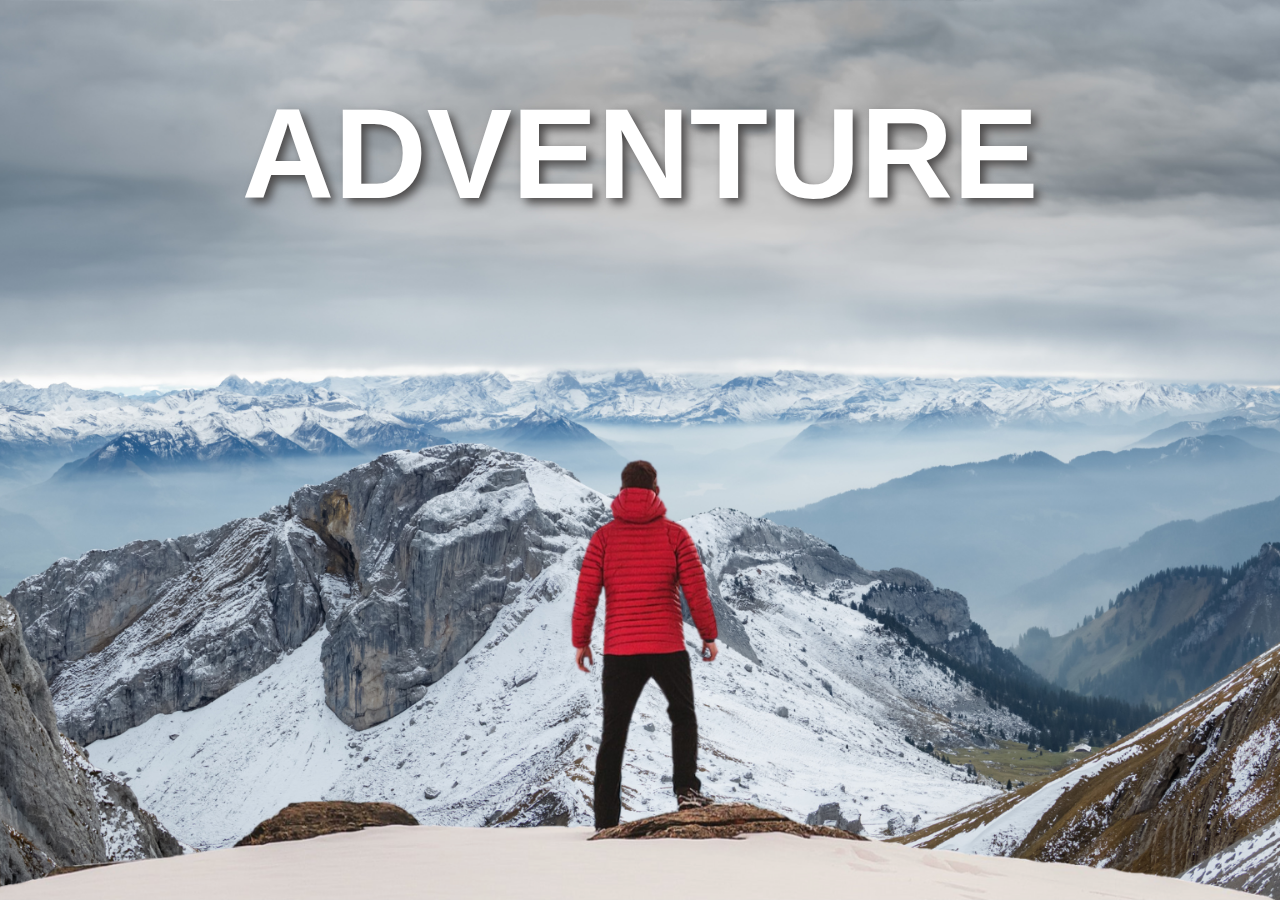
<file: index.html>
<!DOCTYPE html>
<html lang="en">
<head>
    <meta charset="UTF-8">
    <meta http-equiv="X-UA-Compatible" content="IE=edge">
    <meta name="viewport" content="width=device-width, initial-scale=1.0">
    <title>Parallex Website</title>
    <link rel="stylesheet" href="styles.css">
</head>
<body>
    
    <div id="wrapper">
       <div class="container">
            <img src="background.png" class="background">
            <img src="foreground.png" class="foreground">
            <h1>ADVENTURE</h1>
            
       </div> 

       <section>
            <h2 class="secHeading">Adventure Time</h2>
            <p class="text">
                Lorem ipsum dolor sit amet consectetur, adipisicing elit. Qui necessitatibus commodi alias? Veritatis, eligendi nisi. Amet exercitationem, recusandae dolore corrupti laborum aperiam repellendus natus voluptatem quam atque aliquam beatae. Odit deserunt nisi optio eveniet? Aliquam possimus molestiae, ullam illum accusamus autem accusantium! Voluptate laboriosam eum saepe ex veritatis est? Numquam eaque autem labore provident dolorum, velit omnis mollitia eos adipisci! 
                <br><br>
                Lorem, ipsum dolor sit amet consectetur adipisicing elit. Ad, itaque hic tempore rem eveniet sed repudiandae molestiae magnam aut quod consequatur, harum, totam beatae fugiat ipsam? Explicabo, blanditiis quod similique fugiat fugit ea expedita deleniti doloribus, delectus perferendis, tempore amet maiores libero sapiente voluptatem reprehenderit? Illum alias commodi cupiditate corporis mollitia ab quaerat, ipsum est excepturi vitae a sunt optio.
            </p>

            <div class="bg bg1">
                <h2 class="desc">BIKING</h2>
            </div>
            <p class="text">
                Lorem ipsum dolor sit amet consectetur, adipisicing elit. Qui necessitatibus commodi alias? Veritatis, eligendi nisi. Amet exercitationem, recusandae dolore corrupti laborum aperiam repellendus natus voluptatem quam atque aliquam beatae. Odit deserunt nisi optio eveniet? Aliquam possimus molestiae, ullam illum accusamus autem accusantium! Voluptate laboriosam eum saepe ex veritatis est? Numquam eaque autem labore provident dolorum, velit omnis mollitia eos adipisci! 
                <br><br>
                Lorem, ipsum dolor sit amet consectetur adipisicing elit. Ad, itaque hic tempore rem eveniet sed repudiandae molestiae magnam aut quod consequatur, harum, totam beatae fugiat ipsam? Explicabo, blanditiis quod similique fugiat fugit ea expedita deleniti doloribus, delectus perferendis, tempore amet maiores libero sapiente voluptatem reprehenderit? Illum alias commodi cupiditate corporis mollitia ab quaerat, ipsum est excepturi vitae a sunt optio.
            </p>

            <div class="bg bg2">
                <h2 class="desc">PARA GLIDING</h2>
            </div>
            <p class="text">
                Lorem ipsum dolor sit amet consectetur, adipisicing elit. Qui necessitatibus commodi alias? Veritatis, eligendi nisi. Amet exercitationem, recusandae dolore corrupti laborum aperiam repellendus natus voluptatem quam atque aliquam beatae. Odit deserunt nisi optio eveniet? Aliquam possimus molestiae, ullam illum accusamus autem accusantium! Voluptate laboriosam eum saepe ex veritatis est? Numquam eaque autem labore provident dolorum, velit omnis mollitia eos adipisci! 
                <br><br>
                Lorem, ipsum dolor sit amet consectetur adipisicing elit. Ad, itaque hic tempore rem eveniet sed repudiandae molestiae magnam aut quod consequatur, harum, totam beatae fugiat ipsam? Explicabo, blanditiis quod similique fugiat fugit ea expedita deleniti doloribus, delectus perferendis, tempore amet maiores libero sapiente voluptatem reprehenderit? Illum alias commodi cupiditate corporis mollitia ab quaerat, ipsum est excepturi vitae a sunt optio.
            </p>

            <div class="bg bg3">
                <h2 class="desc">SURFING</h2>
            </div>
            <p class="text">
                Lorem ipsum dolor sit amet consectetur, adipisicing elit. Qui necessitatibus commodi alias? Veritatis, eligendi nisi. Amet exercitationem, recusandae dolore corrupti laborum aperiam repellendus natus voluptatem quam atque aliquam beatae. Odit deserunt nisi optio eveniet? Aliquam possimus molestiae, ullam illum accusamus autem accusantium! Voluptate laboriosam eum saepe ex veritatis est? Numquam eaque autem labore provident dolorum, velit omnis mollitia eos adipisci! 
                <br><br>
                Lorem, ipsum dolor sit amet consectetur adipisicing elit. Ad, itaque hic tempore rem eveniet sed repudiandae molestiae magnam aut quod consequatur, harum, totam beatae fugiat ipsam? Explicabo, blanditiis quod similique fugiat fugit ea expedita deleniti doloribus, delectus perferendis, tempore amet maiores libero sapiente voluptatem reprehenderit? Illum alias commodi cupiditate corporis mollitia ab quaerat, ipsum est excepturi vitae a sunt optio.
            </p>

            <div class="bg bg4">
                <h2 class="desc">ADVANCING EDUCATION</h2>
            </div>
            <p class="text">
                Lorem ipsum dolor sit amet consectetur, adipisicing elit. Qui necessitatibus commodi alias? Veritatis, eligendi nisi. Amet exercitationem, recusandae dolore corrupti laborum aperiam repellendus natus voluptatem quam atque aliquam beatae. Odit deserunt nisi optio eveniet? Aliquam possimus molestiae, ullam illum accusamus autem accusantium! Voluptate laboriosam eum saepe ex veritatis est? Numquam eaque autem labore provident dolorum, velit omnis mollitia eos adipisci! 
                <br><br>
                Lorem, ipsum dolor sit amet consectetur adipisicing elit. Ad, itaque hic tempore rem eveniet sed repudiandae molestiae magnam aut quod consequatur, harum, totam beatae fugiat ipsam? Explicabo, blanditiis quod similique fugiat fugit ea expedita deleniti doloribus, delectus perferendis, tempore amet maiores libero sapiente voluptatem reprehenderit? Illum alias commodi cupiditate corporis mollitia ab quaerat, ipsum est excepturi vitae a sunt optio.
            </p>

       </section>


    </div>

</body>
</html>
</file>
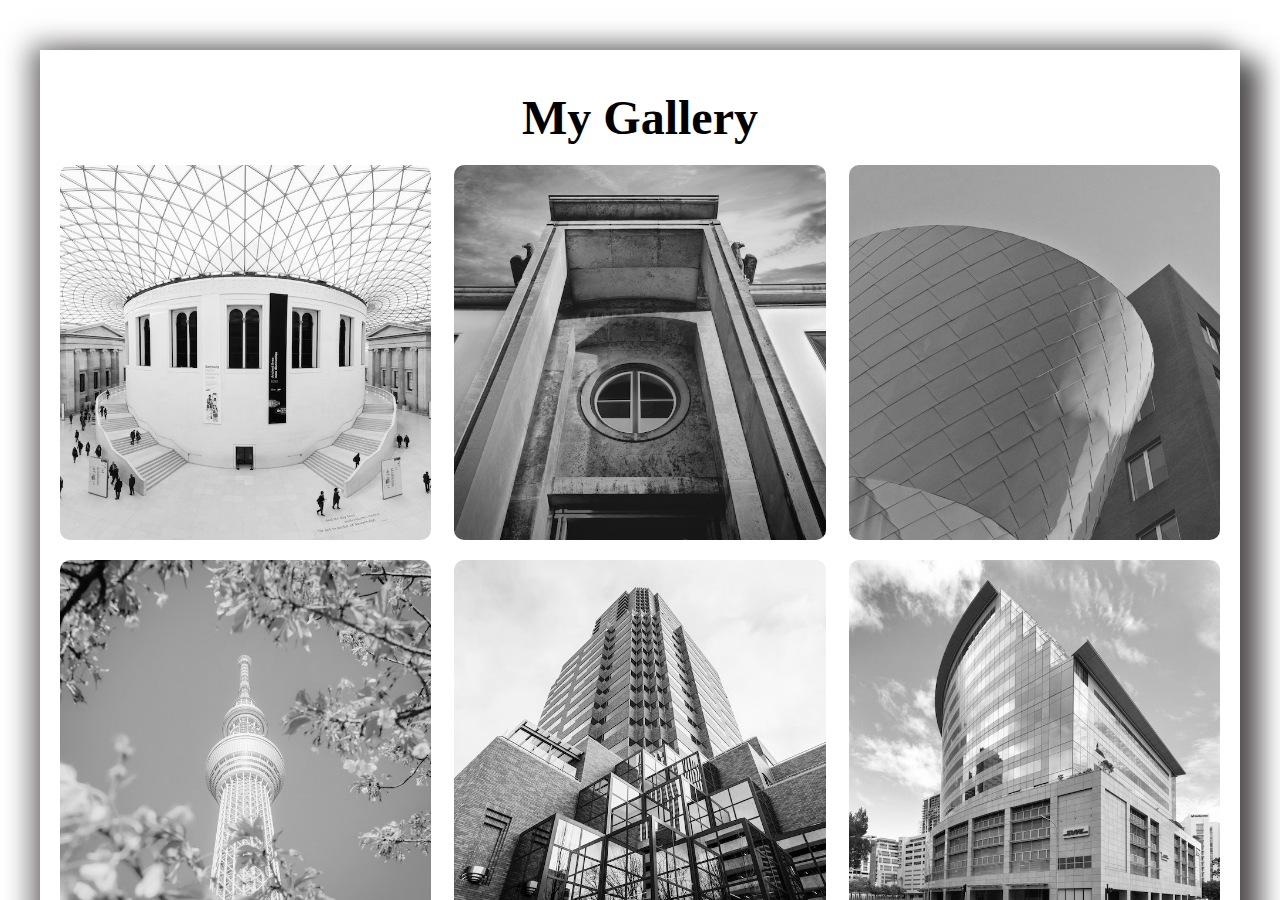
<file: ImageGallery/index.html>
<!DOCTYPE html>
<html lang="en">
<head>
  <meta charset="UTF-8">
  <meta http-equiv="X-UA-Compatible" content="IE=edge">
  <meta name="viewport" content="width=device-width, initial-scale=1.0">
  <title>Image Gallery</title>
  <link rel="stylesheet" href="styles.css">
</head>
<body>
  <div id="wrapper">

    <div class="container">
      <h1>My Gallery</h1>
      
      <div class="gallery">
        
        <figure class="card">
          <img src="assets/image1.jpg" alt="">
          <figcaption>image1</figcaption>
        </figure>
        <figure class="card">
          <img src="assets/image2.jpeg" alt="">
          <figcaption>image2</figcaption>
        </figure>
        <figure class="card">
          <img src="assets/image3.jpeg" alt="">
          <figcaption>image3</figcaption>
        </figure>
        <figure class="card">
          <img src="assets/image4.jpeg" alt="">
          <figcaption>image4</figcaption>
        </figure>
        <figure class="card">
          <img src="assets/image5.jpeg" alt="">
          <figcaption>image5</figcaption>
        </figure>
        <figure class="card">
          <img src="assets/image6.jpeg" alt="">
          <figcaption>image6</figcaption>
        </figure>
        <figure class="card">
          <img src="assets/image7.jpeg" alt="">
          <figcaption>image7</figcaption>
        </figure>
        <figure class="card">
          <img src="assets/image8.jpeg" alt="">
          <figcaption>image8</figcaption>
        </figure>
        <figure class="card">
          <img src="assets/image9.jpeg" alt="">
          <figcaption>image9</figcaption>
        </figure>
      </div>
    </div>

  
  </div>
</body>
</html>
</file>
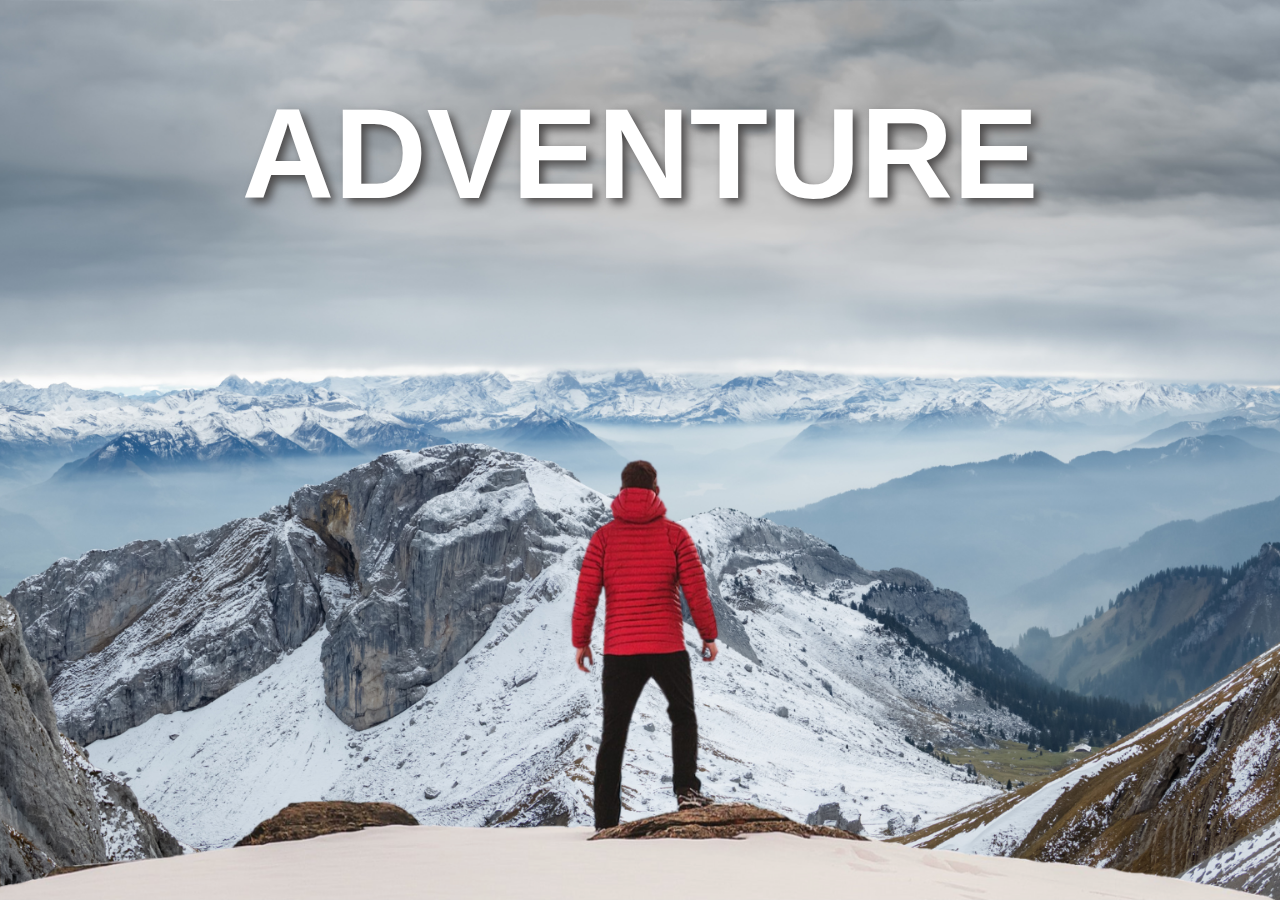
<file: ParallaxEffect/index.html>
<!DOCTYPE html>
<html lang="en">
<head>
    <meta charset="UTF-8">
    <meta http-equiv="X-UA-Compatible" content="IE=edge">
    <meta name="viewport" content="width=device-width, initial-scale=1.0">
    <title>Parallex Website</title>
    <link rel="stylesheet" href="styles.css">

</head>
<body>
    
    <div id="wrapper">
       <div class="container">
            <img src="background.png" class="background">
            <img src="foreground.png" class="foreground">
            <h1>ADVENTURE</h1>
            
       </div> 

       <section>
            <h2 class="secHeading">Adventure Time</h2>
            <p class="text">
                Lorem ipsum dolor sit amet consectetur, adipisicing elit. Qui necessitatibus commodi alias? Veritatis, eligendi nisi. Amet exercitationem, recusandae dolore corrupti laborum aperiam repellendus natus voluptatem quam atque aliquam beatae. Odit deserunt nisi optio eveniet? Aliquam possimus molestiae, ullam illum accusamus autem accusantium! Voluptate laboriosam eum saepe ex veritatis est? Numquam eaque autem labore provident dolorum, velit omnis mollitia eos adipisci! 
                <br><br>
                Lorem, ipsum dolor sit amet consectetur adipisicing elit. Ad, itaque hic tempore rem eveniet sed repudiandae molestiae magnam aut quod consequatur, harum, totam beatae fugiat ipsam? Explicabo, blanditiis quod similique fugiat fugit ea expedita deleniti doloribus, delectus perferendis, tempore amet maiores libero sapiente voluptatem reprehenderit? Illum alias commodi cupiditate corporis mollitia ab quaerat, ipsum est excepturi vitae a sunt optio.
            </p>

            <div class="bg bg1">
                <h2 class="desc">BIKING</h2>
            </div>
            <p class="text">
                Lorem ipsum dolor sit amet consectetur, adipisicing elit. Qui necessitatibus commodi alias? Veritatis, eligendi nisi. Amet exercitationem, recusandae dolore corrupti laborum aperiam repellendus natus voluptatem quam atque aliquam beatae. Odit deserunt nisi optio eveniet? Aliquam possimus molestiae, ullam illum accusamus autem accusantium! Voluptate laboriosam eum saepe ex veritatis est? Numquam eaque autem labore provident dolorum, velit omnis mollitia eos adipisci! 
                <br><br>
                Lorem, ipsum dolor sit amet consectetur adipisicing elit. Ad, itaque hic tempore rem eveniet sed repudiandae molestiae magnam aut quod consequatur, harum, totam beatae fugiat ipsam? Explicabo, blanditiis quod similique fugiat fugit ea expedita deleniti doloribus, delectus perferendis, tempore amet maiores libero sapiente voluptatem reprehenderit? Illum alias commodi cupiditate corporis mollitia ab quaerat, ipsum est excepturi vitae a sunt optio.
            </p>

            <div class="bg bg2">
                <h2 class="desc">PARA GLIDING</h2>
            </div>
            <p class="text">
                Lorem ipsum dolor sit amet consectetur, adipisicing elit. Qui necessitatibus commodi alias? Veritatis, eligendi nisi. Amet exercitationem, recusandae dolore corrupti laborum aperiam repellendus natus voluptatem quam atque aliquam beatae. Odit deserunt nisi optio eveniet? Aliquam possimus molestiae, ullam illum accusamus autem accusantium! Voluptate laboriosam eum saepe ex veritatis est? Numquam eaque autem labore provident dolorum, velit omnis mollitia eos adipisci! 
                <br><br>
                Lorem, ipsum dolor sit amet consectetur adipisicing elit. Ad, itaque hic tempore rem eveniet sed repudiandae molestiae magnam aut quod consequatur, harum, totam beatae fugiat ipsam? Explicabo, blanditiis quod similique fugiat fugit ea expedita deleniti doloribus, delectus perferendis, tempore amet maiores libero sapiente voluptatem reprehenderit? Illum alias commodi cupiditate corporis mollitia ab quaerat, ipsum est excepturi vitae a sunt optio.
            </p>

            <div class="bg bg3">
                <h2 class="desc">SURFING</h2>
            </div>
            <p class="text">
                Lorem ipsum dolor sit amet consectetur, adipisicing elit. Qui necessitatibus commodi alias? Veritatis, eligendi nisi. Amet exercitationem, recusandae dolore corrupti laborum aperiam repellendus natus voluptatem quam atque aliquam beatae. Odit deserunt nisi optio eveniet? Aliquam possimus molestiae, ullam illum accusamus autem accusantium! Voluptate laboriosam eum saepe ex veritatis est? Numquam eaque autem labore provident dolorum, velit omnis mollitia eos adipisci! 
                <br><br>
                Lorem, ipsum dolor sit amet consectetur adipisicing elit. Ad, itaque hic tempore rem eveniet sed repudiandae molestiae magnam aut quod consequatur, harum, totam beatae fugiat ipsam? Explicabo, blanditiis quod similique fugiat fugit ea expedita deleniti doloribus, delectus perferendis, tempore amet maiores libero sapiente voluptatem reprehenderit? Illum alias commodi cupiditate corporis mollitia ab quaerat, ipsum est excepturi vitae a sunt optio.
            </p>

            <div class="bg bg4">
                <h2 class="desc">ADVANCING EDUCATION</h2>
            </div>
            <p class="text">
                Lorem ipsum dolor sit amet consectetur, adipisicing elit. Qui necessitatibus commodi alias? Veritatis, eligendi nisi. Amet exercitationem, recusandae dolore corrupti laborum aperiam repellendus natus voluptatem quam atque aliquam beatae. Odit deserunt nisi optio eveniet? Aliquam possimus molestiae, ullam illum accusamus autem accusantium! Voluptate laboriosam eum saepe ex veritatis est? Numquam eaque autem labore provident dolorum, velit omnis mollitia eos adipisci! 
                <br><br>
                Lorem, ipsum dolor sit amet consectetur adipisicing elit. Ad, itaque hic tempore rem eveniet sed repudiandae molestiae magnam aut quod consequatur, harum, totam beatae fugiat ipsam? Explicabo, blanditiis quod similique fugiat fugit ea expedita deleniti doloribus, delectus perferendis, tempore amet maiores libero sapiente voluptatem reprehenderit? Illum alias commodi cupiditate corporis mollitia ab quaerat, ipsum est excepturi vitae a sunt optio.
            </p>

       </section>


    </div>

</body>
</html>
</file>
<file: styles.css>
*{
    margin: 0;
    padding: 0;
    box-sizing: border-box;
    font-family:'Franklin Gothic Medium', 'Arial Narrow', Arial, sans-serif;
}


#wrapper{
    height: 100vh;
    overflow-x: hidden;
    overflow-y: auto;
    perspective: 10px;
}


.container{
    position: relative;
    display: flex;
    justify-content: center;
    align-items: center;
    transform-style: preserve-3d;
    z-index: -1;
    height: 100%;
}


.background,.foreground{
    position: absolute;
    height: 100%;
    width: 100%;
    z-index: -1;
    object-fit: cover;
}


.background{
    transform: translateZ(-40px) scale(5);
}


.foreground{
    transform: translateZ(-20px) scale(3);
}


h1{
    position: absolute;
    top: 5rem;
    font-size: 8rem;
    color: rgb(255, 255, 255);
    text-shadow: 5px 5px 10px rgb(75, 73, 73);
}


section{
    background-color: rgb(45, 45, 45);
    color: aliceblue;
    padding: 5rem 0;  
}


.secHeading{
    font-size: 6rem;
    padding: 0 10rem;

}


.bg1{
    background-image:url(sport-1.jpg);
}


.bg2{
    background-image:url(sport-2.jpg);
}


.bg3{
    background-image:url(sport-3.jpg);
}


.bg4{
    background-image: url(paruluniversity-20230222-0004.jpg);
}


.bg{
    position: relative;
    display: flex;
    justify-content: center;
    align-items: center;
    width: 100%;
    height: 500px;
    background-attachment: fixed;
    background-position: center;
    background-size: cover;
    
}


.desc{
    position: absolute;
    color: black;
    background-color: aliceblue;
    font-size: 3.5rem;
    font-weight: 600;
    padding: 0.5rem 2.5rem;
}


.text{
    font-size: 2rem;
    padding: 0 10rem;
    margin: 5rem 0;
}
</file>
<file: ImageGallery/styles.css>
* {
  margin:0;
  padding:0;
  box-sizing:border-box;
}

#wrapper{
  height:100vh;
  overflow-x:hidden;
  overflow-y:auto;
  background-image: linear-gradient(to left rgb(0, 0, 0),rgb(241, 23, 23))
}

.container{
  height:100%;
  max-width:1200px;
  margin:0 auto;
  margin-bottom: 100px;
  margin-top: 50px;
  padding:20px;
  overflow: scroll;
  box-shadow: 20px 10px 25px rgb(83, 80, 80), -10px -5px 25px rgb(125, 120, 120);
}

.container h1{
  margin: 20px 100px;
  text-align: center;
  margin-bottom: 20px;
  font-size: 3rem;
}

.gallery{
  display: flex;
  flex-wrap: wrap;
  justify-content: space-between;
}


.card {
  width:32%;
  position:relative;
  margin-bottom: 20px;
  border-radius: 10px;
  overflow: hidden;
}
 
.card img{
  
  width:100%;
  height:100%;
  filter: grayscale(100%);
  box-shadow: 0 0 20px #333;
  object-fit: cover;
}

.card:hover {
  transform: scale(1.03);
  transition: 0.5s;
  filter: drop-shadow(0 0 10px #333);
}


.card:hover img {
  filter: grayscale(0%);
}

.card figcaption{
  position: absolute;
  bottom: 0;
  left: 0;
  padding: 25px;
  width: 100%;
  height: 20%;
  font-size: 20px;
  font-weight: 500;
  font-style: oblique;
  color: #fff;
  opacity: 0;
  text-shadow: 3px 3px 2px rgb(12, 12, 12);
  border-radius: 0 0 10px 10px;
  background: linear-gradient(0deg, rgba(0, 0, 0, 0.5) 0%, rgba(255, 255, 255, 0) 100%);
  transition: 0.3s;
}

.card:hover figcaption {
  opacity: 1;
  transform: scale(1.03);
}
</file>
<file: ParallaxEffect/styles.css>
*{
    margin: 0;
    padding: 0;
    box-sizing: border-box;
    font-family:'Franklin Gothic Medium', 'Arial Narrow', Arial, sans-serif;
}


#wrapper{
    height: 100vh;
    overflow-x: hidden;
    overflow-y: auto;
    perspective: 10px;
}


.container{
    position: relative;
    display: flex;
    justify-content: center;
    align-items: center;
    transform-style: preserve-3d;
    z-index: -1;
    height: 100%;
}


.background,.foreground{
    position: absolute;
    height: 100%;
    width: 100%;
    z-index: -1;
    object-fit: cover;
}


.background{
    transform: translateZ(-40px) scale(5);
}


.foreground{
    transform: translateZ(-20px) scale(3);
}


h1{
    position: absolute;
    top: 5rem;
    font-size: 8rem;
    color: rgb(255, 255, 255);
    text-shadow: 5px 5px 10px rgb(75, 73, 73);
}


section{
    background-color: rgb(45, 45, 45);
    color: aliceblue;
    padding: 5rem 0;  
}


.secHeading{
    font-size: 6rem;
    padding: 0 10rem;

}


.bg1{
    background-image:url(sport-1.jpg);
}


.bg2{
    background-image:url(sport-2.jpg);
}


.bg3{
    background-image:url(sport-3.jpg);
}


.bg4{
    background-image: url(paruluniversity-20230222-0004.jpg);
}


.bg{
    position: relative;
    display: flex;
    justify-content: center;
    align-items: center;
    width: 100%;
    height: 500px;
    background-attachment: fixed;
    background-position: center;
    background-size: cover;
    
}


.desc{
    position: absolute;
    color: black;
    background-color: aliceblue;
    font-size: 3.5rem;
    font-weight: 600;
    padding: 0.5rem 2.5rem;
}


.text{
    font-size: 2rem;
    padding: 0 10rem;
    margin: 5rem 0;
}
</file>
